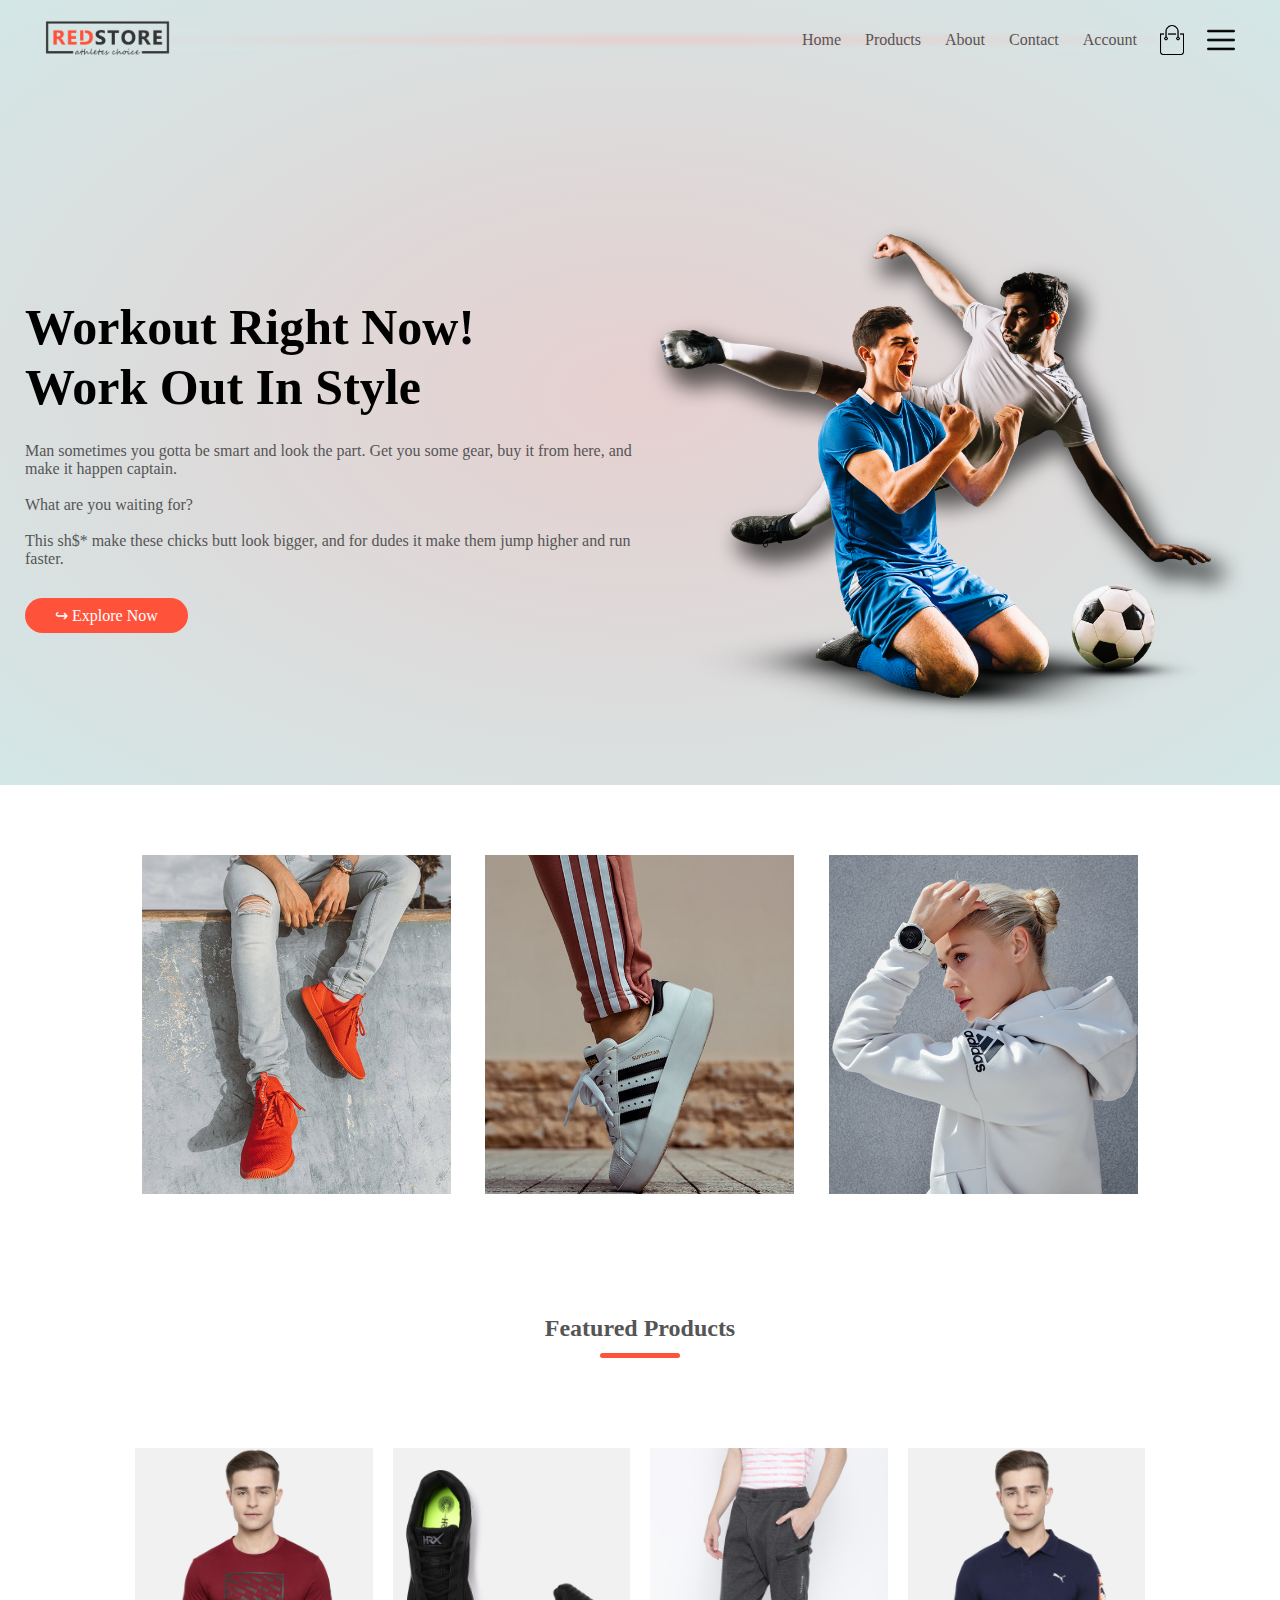
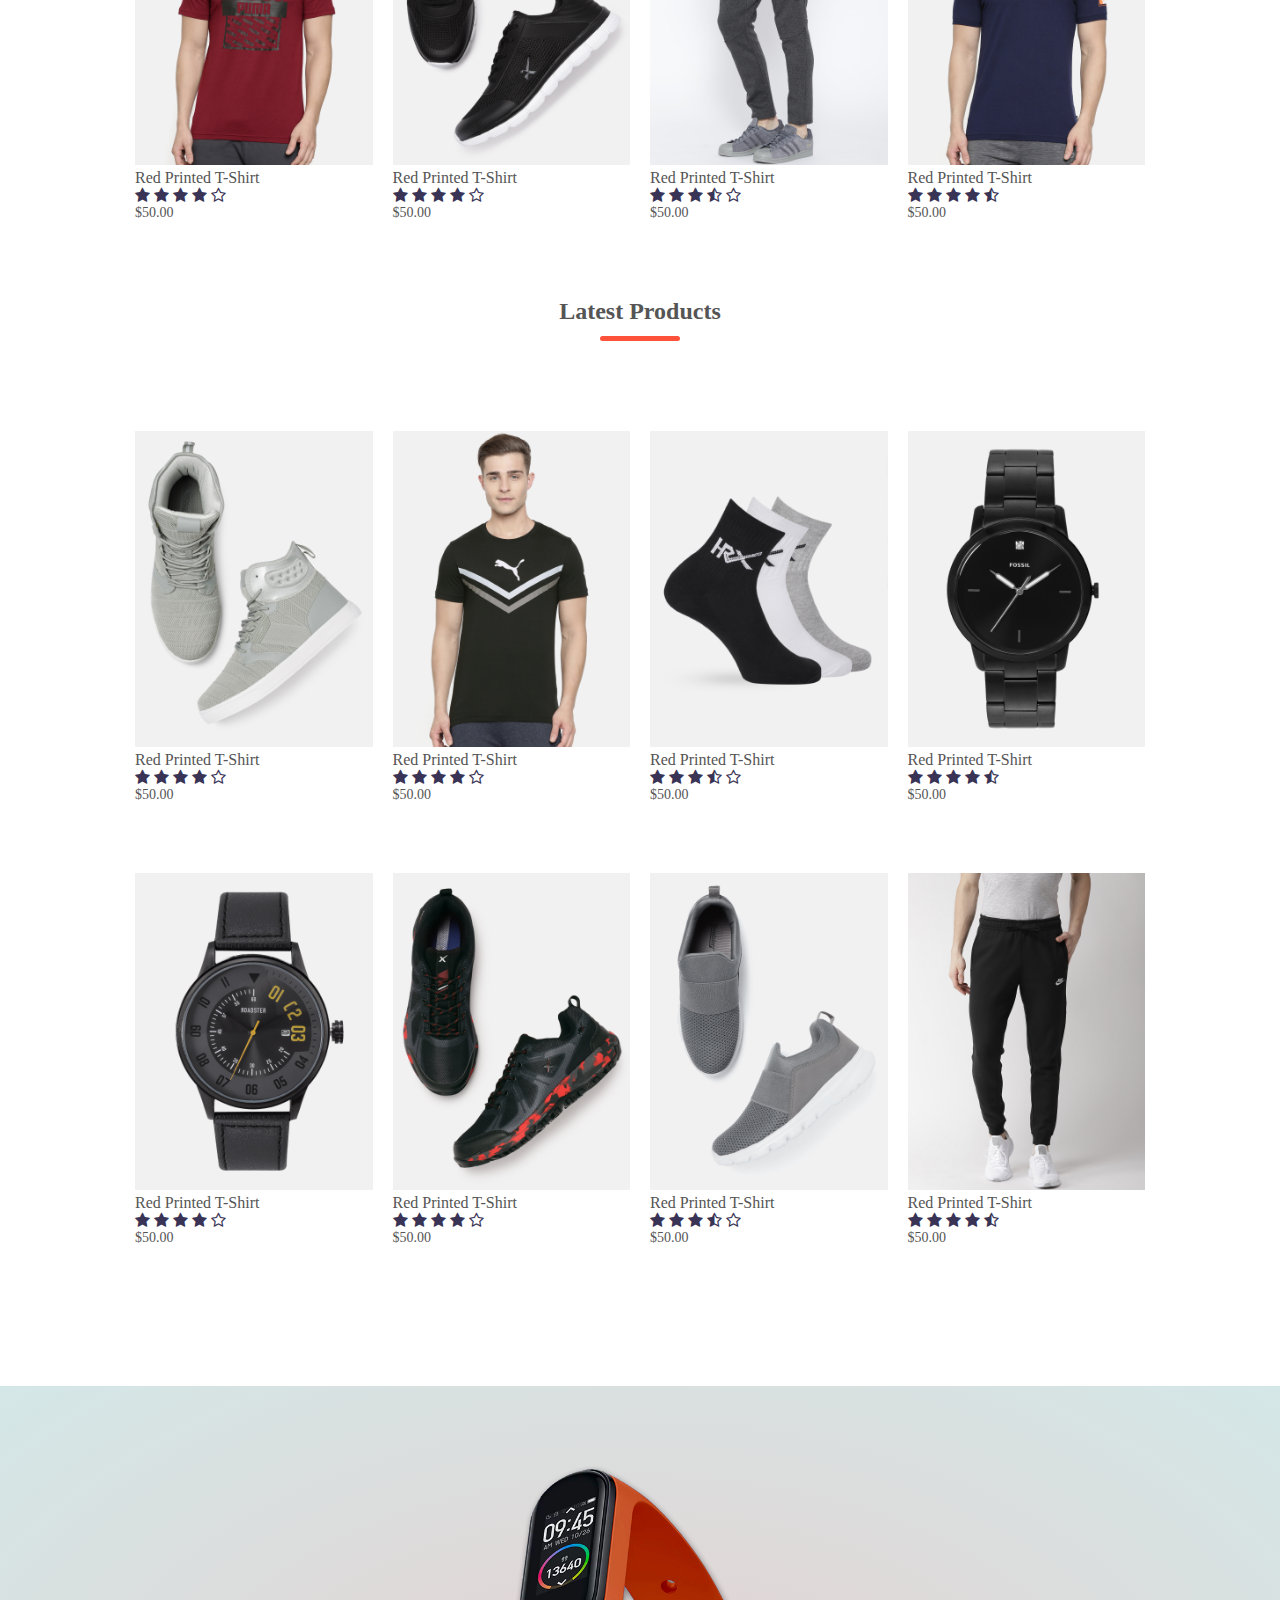
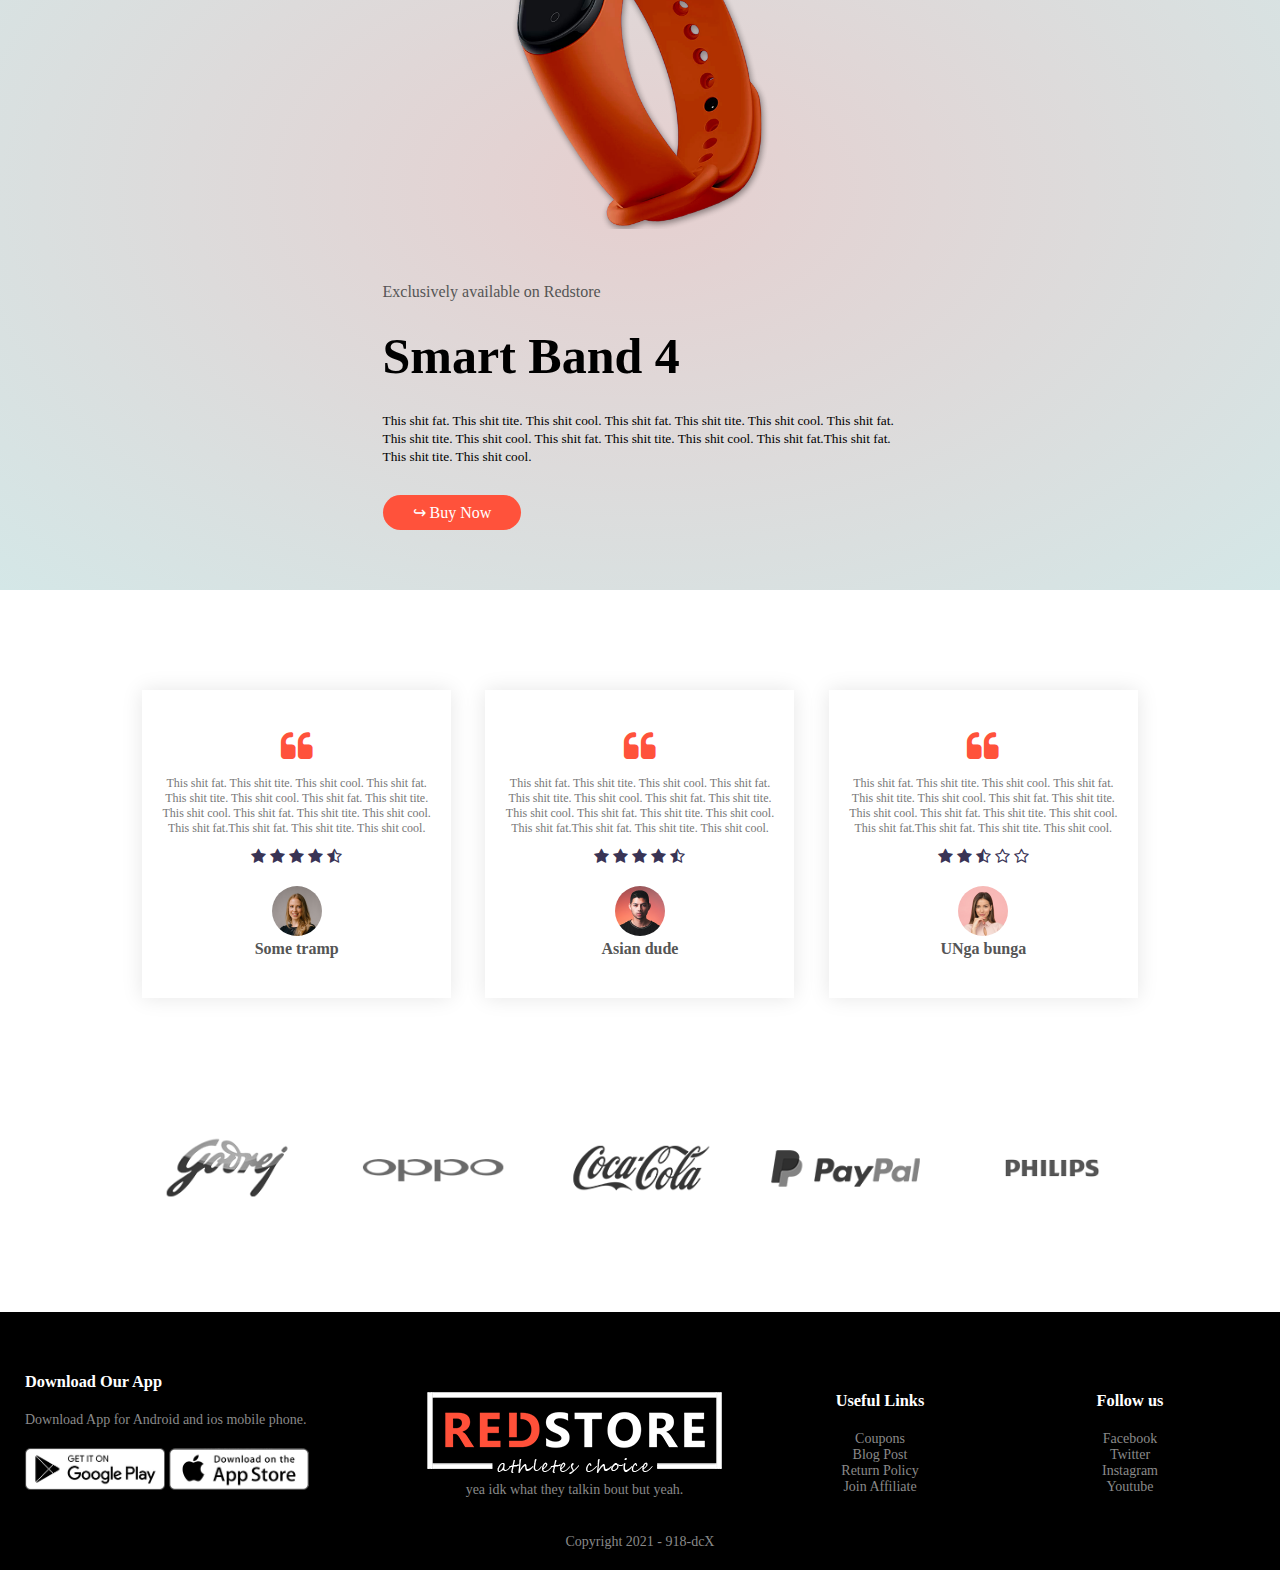
<file: index.html>
<!DOCTYPE html>  
<html lang="en">
<head>   
    <meta charset="UTF-8">
    <meta http-equiv="X-UA-Compatible" content="IE=edge">
    <meta name="viewport" content="width=device-width, initial-scale=1.0">
    <title>RedStore | ecommerce design store</title>
    <link rel="preconnect" href="https://fonts.googleapis.com">
    <link rel="preconnect" href="https://fonts.gstatic.com" crossorigin>
    <link href="https://fonts.googleapis.com/css2?family=Gamja+Flower&family=Nunito:ital,wght@0,400;1,200&display=swap" rel="stylesheet">
    <link href="http://maxcdn.bootstrapcdn.com/font-awesome/4.1.0/css/font-awesome.min.css" rel="stylesheet">
    <link rel="stylesheet" href="style.css">
</head>
<body>
    <div class="header">

  
    <div class="container">
        <div class="navbar">
            <div class="logo">
                <!-- this is the logo -->
                <img src="images/logo.png" alt="logo" width="125px">
            </div>
            <nav>
                <ul id="MenuItems">
                    <li><a href="">Home</a></li>
                    <li><a href="">Products</a></li>
                    <li><a href="">About</a></li>
                    <li><a href="">Contact</a></li>
                    <li><a href="">Account</a></li>
                  
                </ul>
            </nav>
            <img src="images/cart.png" alt="cart" width="30px" height="30px" >
            <img src="images/menu.png" alt="" class="menu-icon" onclick="menutoggle()">
        </div>
        <div class="row">
            <!-- this row goes down the center -->
            <div class="col-2">
                <h1>Workout Right Now! <br>Work Out In Style</h1>
                <p>Man sometimes you gotta be smart and look the part. 
                    Get you some gear, buy it from here, and make it happen captain. <br> <br> What are you waiting for? <br>
                    <br> This sh$* make these chicks butt
                    look bigger, and for dudes it make them jump higher and run faster.
                </p>
                <a href="" class="btn">&#8618 Explore Now </a>
            </div>
            <div class="col-2">
                <img src="images/image1.png" alt="">

            </div>
        </div>

    </div>
</div>

<!-- feature category -->
<div class="small-container">
    <div class="categories">
        <div class="row">
            <div class="col-3">
                <img src="images/category-1.jpg" alt="category-1">
            </div>
            <div class="col-3">
                <img src="images/category-2.jpg" alt="category-1">
            </div>
            <div class="col-3">
                <img src="images/category-3.jpg" alt="category-1">
            </div>
        </div>
    </div>
</div>

<!-- featured products -->
<div class="small-container">
   <div class="title"> <h2>Featured Products</h2></div>
    <div class="row">
        <div class="col-4">
            <img src="images/product-1.jpg" alt="product-1">
            <h4>Red Printed T-Shirt</h4>
            <div class="rating">
                <i class="fa fa-star"></i>
                <i class="fa fa-star"></i>
                <i class="fa fa-star"></i>
                <i class="fa fa-star"></i>
                <i class="fa fa-star-o"></i>
            </div>
            <p>$50.00</p>
        </div>
        <div class="col-4">
            <img src="images/product-2.jpg" alt="product-1">
            <h4>Red Printed T-Shirt</h4>
            <div class="rating">
                <i class="fa fa-star"></i>
                <i class="fa fa-star"></i>
                <i class="fa fa-star"></i>
                <i class="fa fa-star"></i>
                <i class="fa fa-star-o"></i>
            </div>
            <p>$50.00</p>
        </div>
        <div class="col-4">
            <img src="images/product-3.jpg" alt="product-1">
            <h4>Red Printed T-Shirt</h4>
            <div class="rating">
                <i class="fa fa-star"></i>
                <i class="fa fa-star"></i>
                <i class="fa fa-star"></i>
                <i class="fa fa-star-half-o"></i>
                <i class="fa fa-star-o"></i>
            </div>
            <p>$50.00</p>
        </div>
        <div class="col-4">
            <img src="images/product-4.jpg" alt="product-1">
            <h4>Red Printed T-Shirt</h4>
            <div class="rating">
                <i class="fa fa-star"></i>
                <i class="fa fa-star"></i>
                <i class="fa fa-star"></i>
                <i class="fa fa-star"></i>
                <i class="fa fa-star-half-o"></i>
            </div>
            <p>$50.00</p>
        </div>   
    </div>

    <!-- Latest Products -->
    <h2 class="title">Latest Products</h2>
    <div class="row">
        <div class="col-4">
            <img src="images/product-5.jpg" alt="product-1">
            <h4>Red Printed T-Shirt</h4>
            <div class="rating">
                <i class="fa fa-star"></i>
                <i class="fa fa-star"></i>
                <i class="fa fa-star"></i>
                <i class="fa fa-star"></i>
                <i class="fa fa-star-o"></i>
            </div>
            <p>$50.00</p>
        </div>
        <div class="col-4">
            <img src="images/product-6.jpg" alt="product-1">
            <h4>Red Printed T-Shirt</h4>
            <div class="rating">
                <i class="fa fa-star"></i>
                <i class="fa fa-star"></i>
                <i class="fa fa-star"></i>
                <i class="fa fa-star"></i>
                <i class="fa fa-star-o"></i>
            </div>
            <p>$50.00</p>
        </div>
        <div class="col-4">
            <img src="images/product-7.jpg" alt="product-1">
            <h4>Red Printed T-Shirt</h4>
            <div class="rating">
                <i class="fa fa-star"></i>
                <i class="fa fa-star"></i>
                <i class="fa fa-star"></i>
                <i class="fa fa-star-half-o"></i>
                <i class="fa fa-star-o"></i>
            </div>
            <p>$50.00</p>
        </div>
        <div class="col-4">
            <img src="images/product-8.jpg" alt="product-1">
            <h4>Red Printed T-Shirt</h4>
            <div class="rating">
                <i class="fa fa-star"></i>
                <i class="fa fa-star"></i>
                <i class="fa fa-star"></i>
                <i class="fa fa-star"></i>
                <i class="fa fa-star-half-o"></i>
            </div>
            <p>$50.00</p>
        </div>   
    </div>
    <div class="row">
        <div class="col-4">
            <img src="images/product-9.jpg" alt="product-1">
            <h4>Red Printed T-Shirt</h4>
            <div class="rating">
                <i class="fa fa-star"></i>
                <i class="fa fa-star"></i>
                <i class="fa fa-star"></i>
                <i class="fa fa-star"></i>
                <i class="fa fa-star-o"></i>
            </div>
            <p>$50.00</p>
        </div>
        <div class="col-4">
            <img src="images/product-10.jpg" alt="product-1">
            <h4>Red Printed T-Shirt</h4>
            <div class="rating">
                <i class="fa fa-star"></i>
                <i class="fa fa-star"></i>
                <i class="fa fa-star"></i>
                <i class="fa fa-star"></i>
                <i class="fa fa-star-o"></i>
            </div>
            <p>$50.00</p>
        </div>
        <div class="col-4">
            <img src="images/product-11.jpg" alt="product-1">
            <h4>Red Printed T-Shirt</h4>
            <div class="rating">
                <i class="fa fa-star"></i>
                <i class="fa fa-star"></i>
                <i class="fa fa-star"></i>
                <i class="fa fa-star-half-o"></i>
                <i class="fa fa-star-o"></i>
            </div>
            <p>$50.00</p>
        </div>
        <div class="col-4">
            <img src="images/product-12.jpg" alt="product-1">
            <h4>Red Printed T-Shirt</h4>
            <div class="rating">
                <i class="fa fa-star"></i>
                <i class="fa fa-star"></i>
                <i class="fa fa-star"></i>
                <i class="fa fa-star"></i>
                <i class="fa fa-star-half-o"></i>
            </div>
            <p>$50.00</p>
        </div>   
    </div>    
</div>
<!-- Offer -->
<div class="offer">
    <div class="small-container">
        <div class="row">
            <div class="col-2">
                <img src="images/exclusive.png" alt="exclusive" class="offer-img">
                <div class="col-2">
                    <p>Exclusively available on Redstore</p>
                    <h1>Smart Band 4</h1>
                    <small>This shit fat. This shit tite. This shit cool. This shit fat. This shit tite. This shit cool.
                        This shit fat. This shit tite. This shit cool. This shit fat. This shit tite. This shit cool.
                        This shit fat.This shit fat. This shit tite. This shit cool. <br>
                    </small> 
                    <a href="" class="btn"> &#8618 Buy Now</a>
                </div>
            </div>
        </div>
    </div>
</div>
<!-- testimonial -->
<div class="testimonial">
    <div class="small-container">
        <div class="row">
            <div class="col-3">
                <i class="fa fa-quote-left"></i>

                <p>This shit fat. This shit tite. This shit cool. This shit fat. This shit tite. 
                   This shit cool. This shit fat. This shit tite. This shit cool. This shit fat.
                   This shit tite. This shit cool. This shit fat.This shit fat. This shit tite. This shit cool.
                </p>
                <div class="rating">
                    <i class="fa fa-star"></i>
                    <i class="fa fa-star"></i>
                    <i class="fa fa-star"></i>
                    <i class="fa fa-star"></i>
                    <i class="fa fa-star-half-o"></i>
                </div>
                <img src="images/user-1.png" alt="">
                <h3>Some tramp</h3>
            </div>
            <div class="col-3">
                <i class="fa fa-quote-left"></i>

                <p>This shit fat. This shit tite. This shit cool. This shit fat. This shit tite. 
                   This shit cool. This shit fat. This shit tite. This shit cool. This shit fat.
                   This shit tite. This shit cool. This shit fat.This shit fat. This shit tite. This shit cool.
                </p>
                <div class="rating">
                    <i class="fa fa-star"></i>
                    <i class="fa fa-star"></i>
                    <i class="fa fa-star"></i>
                    <i class="fa fa-star"></i>
                    <i class="fa fa-star-half-o"></i>
                </div>
                <img src="images/user-2.png" alt="">
                <h3>Asian dude</h3>
            </div>
            <div class="col-3">
                <i class="fa fa-quote-left"></i>

                <p>This shit fat. This shit tite. This shit cool. This shit fat. This shit tite. 
                   This shit cool. This shit fat. This shit tite. This shit cool. This shit fat.
                   This shit tite. This shit cool. This shit fat.This shit fat. This shit tite. This shit cool.
                </p>
                <div class="rating">
                    <i class="fa fa-star"></i>
                    <i class="fa fa-star"></i>
                    <i class="fa fa-star-half-o"></i>
                    <i class="fa fa-star-o"></i>
                    <i class="fa fa-star-o"></i>
                </div>
                <img src="images/user-3.png" alt="">
                <h3>UNga bunga</h3>
            </div>
        </div>
    </div>
    <!-- brands -->
    <div class="brands">
        <div class="small-container">
            <div class="row">
                <div class="col-5">
                    <img src="images/logo-godrej.png" alt="">
                </div>
                <div class="col-5">
                    <img src="images/logo-oppo.png" alt="">
                </div>
                <div class="col-5">
                    <img src="images/logo-coca-cola.png" alt="">
                </div>
                <div class="col-5">
                    <img src="images/logo-paypal.png" alt="">
                </div>
                <div class="col-5">
                    <img src="images/logo-philips.png" alt="">
                </div>
            </div>
        </div>
    </div>
</div>
<!-- footer -->
<div class="footer">
    <div class="container">
        <div class="row">
            <div class="footer-col-1">
                <h3>Download Our App</h3>
                <p>Download App for Android and ios mobile phone.</p>
                <div class="app-logo">
                    <img src="images/play-store.png" alt="">
                    <img src="images/app-store.png" alt="">
                </div>
            </div>
            <div class="footer-col-2">
                <img src="images/logo-white.png" alt="">
                <p>yea idk what they talkin bout but yeah.</p>
            </div>
            <div class="footer-col-3">
                <h3>Useful Links</h3>
                <ul>
                    <li>Coupons</li>
                    <li>Blog Post</li>
                    <li>Return Policy</li>
                    <li>Join Affiliate</li>
                </ul>
            </div>
            <div class="footer-col-4">
                <h3>Follow us</h3>
                <ul>
                    <li>Facebook</li>
                    <li>Twitter</li>
                    <li>Instagram</li>
                    <li>Youtube</li>
                </ul>
            </div>
        </div>
        <p class="copyright" >Copyright 2021 - 918-dcX</p>
    </div>
</div>
<!-- js for toggle menu -->
<script>
    var MenuItems = document.getElementById("MenuItems");
    MenuItems.style.maxHeight = "0px";
    function menutoggle(){
        if(MenuItems.style.maxHeight == "0px")
            MenuItems.style.maxHeight = "200px";
        else
            MenuItems.style.maxHeight = "0px";       
    }
</script>
</body>
</html>
</file>
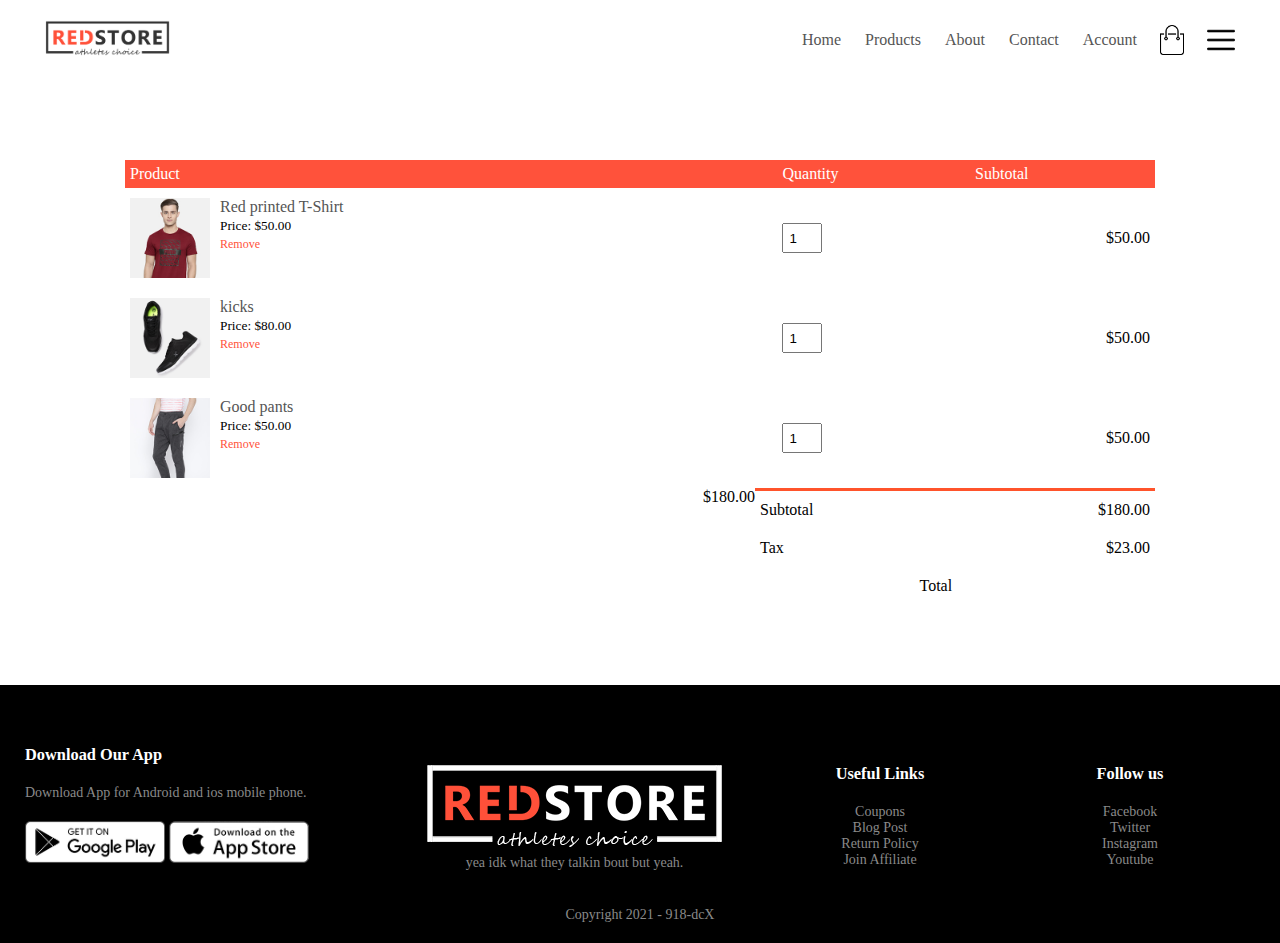
<file: cart.html>
<!DOCTYPE html>  
<html lang="en">
<head>   
    <meta charset="UTF-8">
    <meta http-equiv="X-UA-Compatible" content="IE=edge">
    <meta name="viewport" content="width=device-width, initial-scale=1.0">
    <title>All Products - RedStore</title>
    <link rel="preconnect" href="https://fonts.googleapis.com">
    <link rel="preconnect" href="https://fonts.gstatic.com" crossorigin>
    <link href="https://fonts.googleapis.com/css2?family=Gamja+Flower&family=Nunito:ital,wght@0,400;1,200&display=swap" rel="stylesheet">
    <link href="http://maxcdn.bootstrapcdn.com/font-awesome/4.1.0/css/font-awesome.min.css" rel="stylesheet">
    <link rel="stylesheet" href="style2.css">
</head>
<body>

    <div class="container">
        <div class="navbar">
            <div class="logo">
                <!-- this is the logo -->
                <img src="images/logo.png" alt="logo" width="125px">
            </div>
            <nav>
                <ul id="MenuItems">
                    <li><a href="">Home</a></li>
                    <li><a href="">Products</a></li>
                    <li><a href="">About</a></li>
                    <li><a href="">Contact</a></li>
                    <li><a href="">Account</a></li>
                  
                </ul>
            </nav>
            <img src="images/cart.png" alt="cart" width="30px" height="30px" >
            <img src="images/menu.png" alt="" class="menu-icon" onclick="menutoggle()">
        </div>
    </div>
   

<!-- cart items detail -->
   
<div class="small-container cart-page">
    <table>
        <tr>
            <th>Product</th>
            <th>Quantity</th>
            <th>Subtotal</th>
        </tr>
        <tr>
            <td>
                <div class="cart-info">
                    <img src="images/buy-1.jpg" alt="">
                    <div class="div">
                        <p>Red printed T-Shirt</p>
                        <small>Price: $50.00</small>
                        <a href="">
                            <br>Remove</a>

                    </div>
                </div>
            </td>
            <td><input type="number" value="1"></td>
            <td>$50.00</td>
        </tr>
        <tr>
            <td>
                <div class="cart-info">
                    <img src="images/buy-2.jpg" alt="">
                    <div class="div">
                        <p>kicks</p>
                        <small>Price: $80.00</small>
                        <a href="">
                            <br>Remove</a>

                    </div>
                </div>
            </td>
            <td><input type="number" value="1"></td>
            <td>$50.00</td>
        </tr>
        <tr>
            <td>
                <div class="cart-info">
                    <img src="images/buy-3.jpg" alt="">
                    <div class="div">
                        <p>Good pants</p>
                        <small>Price: $50.00</small>
                        <a href="">
                            <br>Remove</a>

                    </div>
                </div>
            </td>
            <td><input type="number" value="1"></td>
            <td>$50.00</td>
        </tr>

    </table>
    <div class="total-price">
        <table>
            <tr>
                <td>Subtotal</td>
                <td>$180.00</td>
            </tr>
            <tr>
                <td>Tax</td>
                <td>$23.00</td>
            </tr>
            <tr>
                <td>Total</td>
                </td>$180.00</td>
            </tr>
        </table>
    </div>
</div>

<!-- footer -->
<div class="footer">
    <div class="container">
        <div class="row">
            <div class="footer-col-1">
                <h3>Download Our App</h3>
                <p>Download App for Android and ios mobile phone.</p>
                <div class="app-logo">
                    <img src="images/play-store.png" alt="">
                    <img src="images/app-store.png" alt="">
                </div>
            </div>
            <div class="footer-col-2">
                <img src="images/logo-white.png" alt="">
                <p>yea idk what they talkin bout but yeah.</p>
            </div>
            <div class="footer-col-3">
                <h3>Useful Links</h3>
                <ul>
                    <li>Coupons</li>
                    <li>Blog Post</li>
                    <li>Return Policy</li>
                    <li>Join Affiliate</li>
                </ul>
            </div>
            <div class="footer-col-4">
                <h3>Follow us</h3>
                <ul>
                    <li>Facebook</li>
                    <li>Twitter</li>
                    <li>Instagram</li>
                    <li>Youtube</li>
                </ul>
            </div>
        </div>
        <p class="copyright" >Copyright 2021 - 918-dcX</p>
    </div>
</div>
<!-- js for toggle menu -->
<script>
    var MenuItems = document.getElementById("MenuItems");
    MenuItems.style.maxHeight = "0px";
    function menutoggle(){
        if(MenuItems.style.maxHeight == "0px")
            MenuItems.style.maxHeight = "200px";
        else
            MenuItems.style.maxHeight = "0px";      
    }
</script>
</body>
</html>
</file>
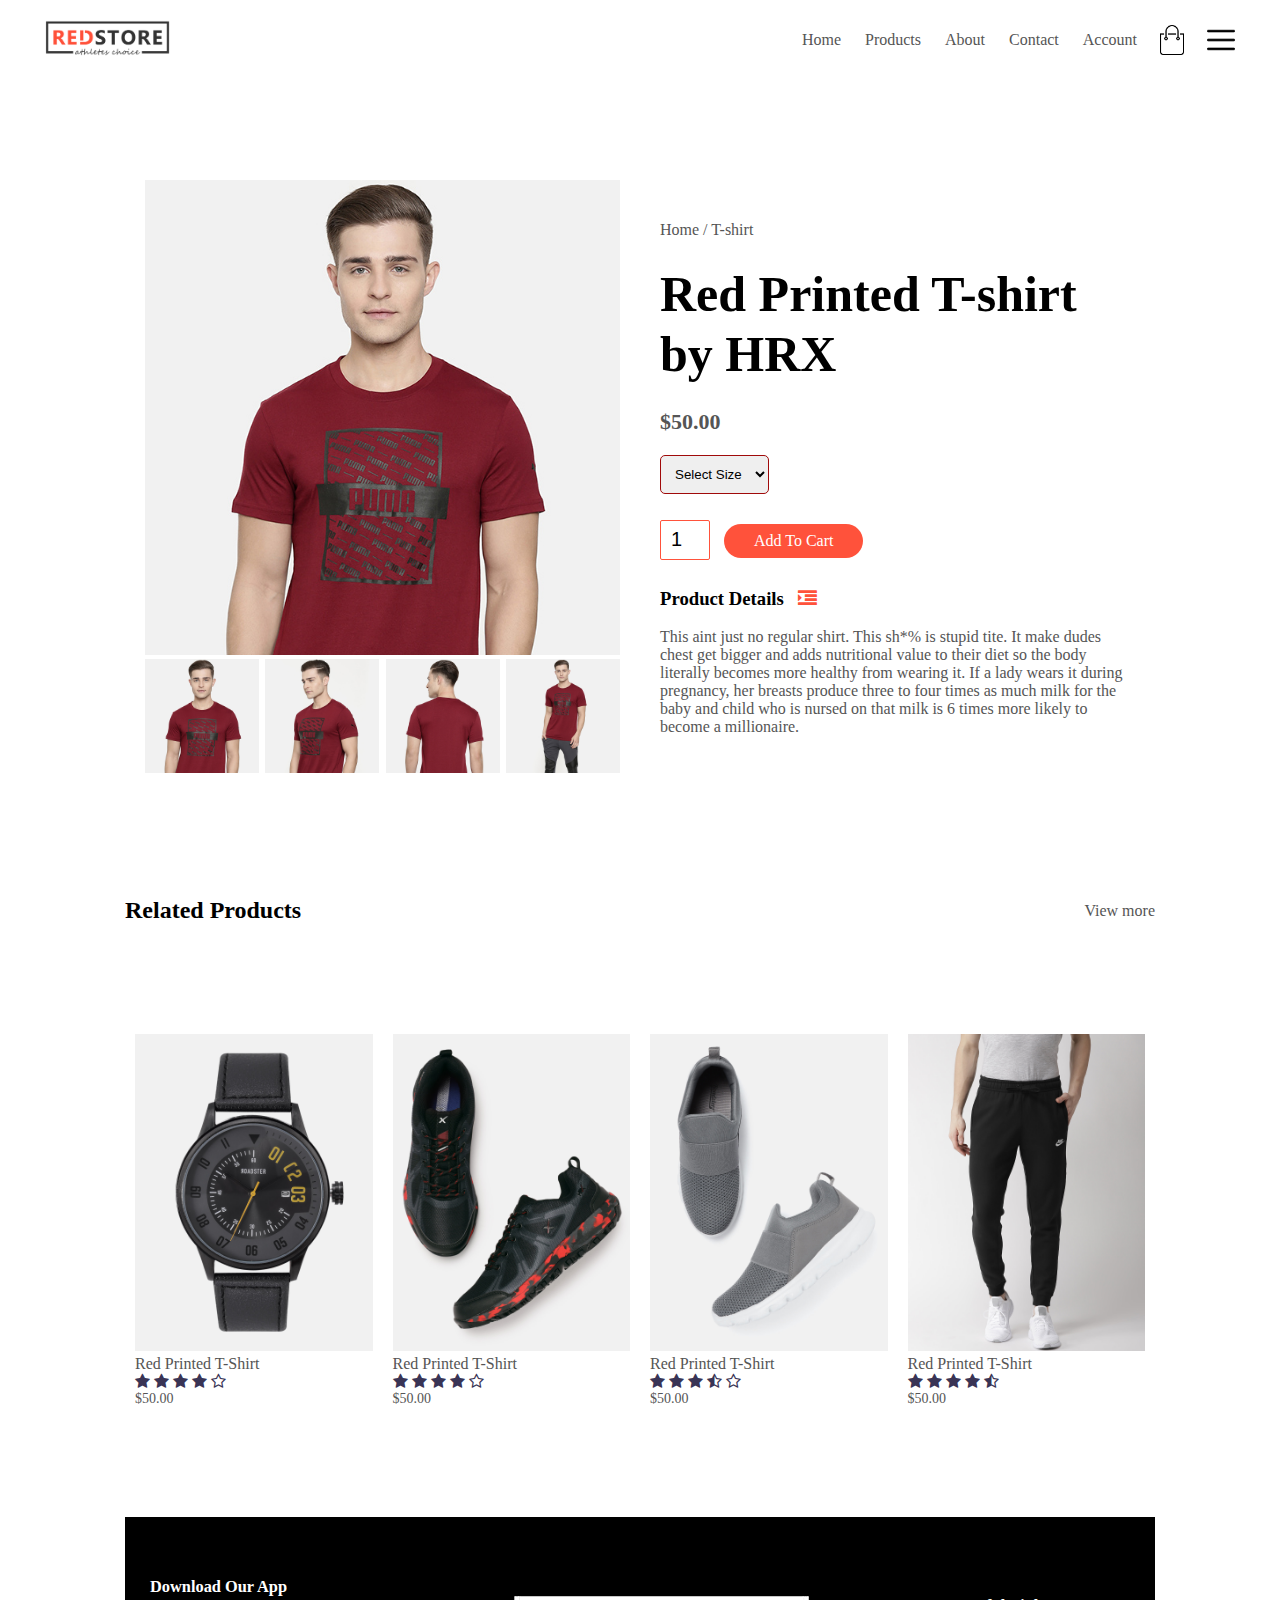
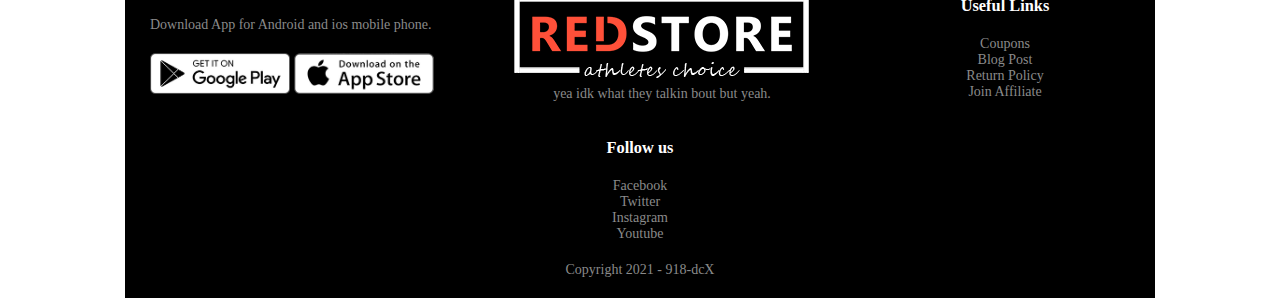
<file: product_details.html>
<!DOCTYPE html>  
<html lang="en">
<head>   
    <meta charset="UTF-8">
    <meta http-equiv="X-UA-Compatible" content="IE=edge">
    <meta name="viewport" content="width=device-width, initial-scale=1.0">
    <title>All Products - RedStore</title>
    <link rel="preconnect" href="https://fonts.googleapis.com">
    <link rel="preconnect" href="https://fonts.gstatic.com" crossorigin>
    <link href="https://fonts.googleapis.com/css2?family=Gamja+Flower&family=Nunito:ital,wght@0,400;1,200&display=swap" rel="stylesheet">
    <link href="http://maxcdn.bootstrapcdn.com/font-awesome/4.1.0/css/font-awesome.min.css" rel="stylesheet">
    <link rel="stylesheet" href="style2.css">
</head>
<body>

    <div class="container">
        <div class="navbar">
            <div class="logo">
                <!-- this is the logo -->
                <img src="images/logo.png" alt="logo" width="125px">
            </div>
            <nav>
                <ul id="MenuItems">
                    <li><a href="">Home</a></li>
                    <li><a href="">Products</a></li>
                    <li><a href="">About</a></li>
                    <li><a href="">Contact</a></li>
                    <li><a href="">Account</a></li>
                  
                </ul>
            </nav>
            <img src="images/cart.png" alt="cart" width="30px" height="30px" >
            <img src="images/menu.png" alt="" class="menu-icon" onclick="menutoggle()">
        </div>
    </div>
    <!-- single product details -->
    <div class="small-container single-product">
        <div class="row">
            <div class="col-2">
                <img src="images/gallery-1.jpg" width="100%" alt="main_img" id="ProductImg">

                <div class="small-img-row">
                    <div class="small-img-col">
                    <img src="images/gallery-1.jpg" width="100%" class="small-img">
                    </div>
                    <div class="small-img-col">
                    <img src="images/gallery-2.jpg" width="100%" class="small-img">
                    </div>
                    <div class="small-img-col">
                    <img src="images/gallery-3.jpg" width="100%" class="small-img">
                    </div>
                    <div class="small-img-col">
                    <img src="images/gallery-4.jpg" width="100%" class="small-img">
                    </div>
                </div>
            </div>

            <div class="col-2">
                <p>Home / T-shirt</p>
                <h1>Red Printed T-shirt by HRX</h1>
                <h4>$50.00</h4>
                <select>
                    <option>Select Size</option>
                    <option>XXL</option>
                    <option>XL</option>
                    <option>Large</option>
                    <option>Medium</option>
                    <option>Small</option>
                </select>
                <input type="number" value="1">
                <a href="" class="btn">Add To Cart</a>
                <h3>Product Details  <i class="fa fa-indent"></i> </h3>
                <br>
                <p>This aint just no regular shirt. This sh*% is stupid tite. It make
                    dudes chest get bigger and adds nutritional value to their diet so the
                    body literally becomes more healthy from wearing it. If a lady wears it during 
                    pregnancy, her breasts produce three to four times as much milk for
                    the baby and child who is nursed on that milk is 6 times more likely to
                    become a millionaire. 
                </p>
            </div>
        </div>
    </div>

    <!-- title -->
    <div class="small-container">
        <div class="row row-2">
            <h2>Related Products</h2>
            <p>View more</p>
        </div>
    </div>

    <!-- products -->

<div class="small-container">
    <div class="row row-2">
 
    <div class="row">
        <div class="col-4">
            <img src="images/product-9.jpg" alt="product-1">
            <h4>Red Printed T-Shirt</h4>
            <div class="rating">
                <i class="fa fa-star"></i>
                <i class="fa fa-star"></i>
                <i class="fa fa-star"></i>
                <i class="fa fa-star"></i>
                <i class="fa fa-star-o"></i>
            </div>
            <p>$50.00</p>
        </div>
        <div class="col-4">
            <img src="images/product-10.jpg" alt="product-1">
            <h4>Red Printed T-Shirt</h4>
            <div class="rating">
                <i class="fa fa-star"></i>
                <i class="fa fa-star"></i>
                <i class="fa fa-star"></i>
                <i class="fa fa-star"></i>
                <i class="fa fa-star-o"></i>
            </div>
            <p>$50.00</p>
        </div>
        <div class="col-4">
            <img src="images/product-11.jpg" alt="product-1">
            <h4>Red Printed T-Shirt</h4>
            <div class="rating">
                <i class="fa fa-star"></i>
                <i class="fa fa-star"></i>
                <i class="fa fa-star"></i>
                <i class="fa fa-star-half-o"></i>
                <i class="fa fa-star-o"></i>
            </div>
            <p>$50.00</p>
        </div>
        <div class="col-4">
            <img src="images/product-12.jpg" alt="product-1">
            <h4>Red Printed T-Shirt</h4>
            <div class="rating">
                <i class="fa fa-star"></i>
                <i class="fa fa-star"></i>
                <i class="fa fa-star"></i>
                <i class="fa fa-star"></i>
                <i class="fa fa-star-half-o"></i>
            </div>
            <p>$50.00</p>
        </div>   
    </div>   
</div>
   

<!-- footer -->
<div class="footer">
    <div class="container">
        <div class="row">
            <div class="footer-col-1">
                <h3>Download Our App</h3>
                <p>Download App for Android and ios mobile phone.</p>
                <div class="app-logo">
                    <img src="images/play-store.png" alt="">
                    <img src="images/app-store.png" alt="">
                </div>
            </div>
            <div class="footer-col-2">
                <img src="images/logo-white.png" alt="">
                <p>yea idk what they talkin bout but yeah.</p>
            </div>
            <div class="footer-col-3">
                <h3>Useful Links</h3>
                <ul>
                    <li>Coupons</li>
                    <li>Blog Post</li>
                    <li>Return Policy</li>
                    <li>Join Affiliate</li>
                </ul>
            </div>
            <div class="footer-col-4">
                <h3>Follow us</h3>
                <ul>
                    <li>Facebook</li>
                    <li>Twitter</li>
                    <li>Instagram</li>
                    <li>Youtube</li>
                </ul>
            </div>
        </div>
        <p class="copyright" >Copyright 2021 - 918-dcX</p>
    </div>
</div>
<!-- js for toggle menu -->
<script>
    var MenuItems = document.getElementById("MenuItems");
    MenuItems.style.maxHeight = "0px";
    function menutoggle(){
        if(MenuItems.style.maxHeight == "0px")
            MenuItems.style.maxHeight = "200px";
        else
            MenuItems.style.maxHeight = "0px";      
    }
///// js for product gallery ////
    var ProductImg = document.getElementById("ProductImg");
    var SmallImg = document.getElementsByClassName("small-img");
    
    SmallImg[0].onclick = function()
    {
        ProductImg.src = SmallImg[0].src;
    }
    SmallImg[1].onclick = function()
    {
        ProductImg.src = SmallImg[1].src;
    }
    SmallImg[2].onclick = function()
    {
        ProductImg.src = SmallImg[2].src;
    }
    SmallImg[3].onclick = function()
    {
        ProductImg.src = SmallImg[3].src;
    }
    SmallImg[4].onclick = function()
    {
        ProductImg.src = SmallImg[4].src;
    }
</script>
</body>
</html>
</file>
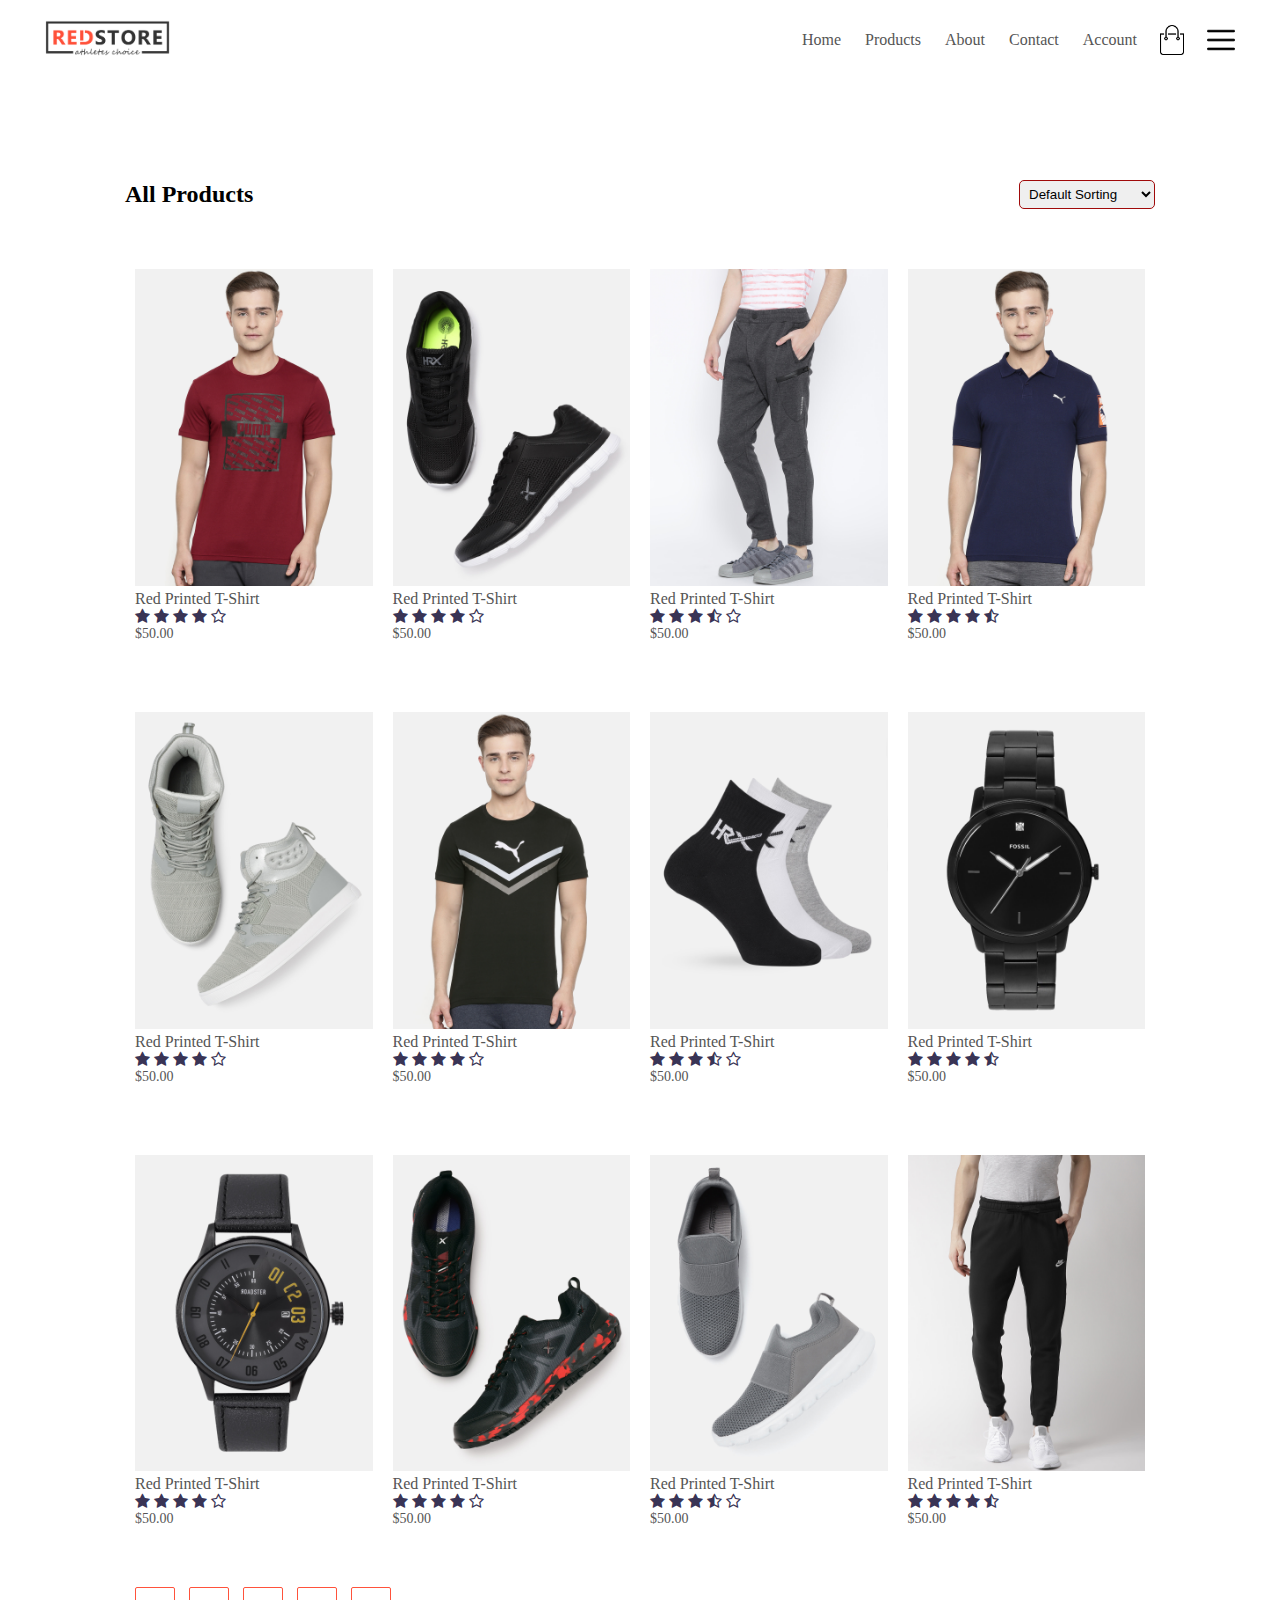
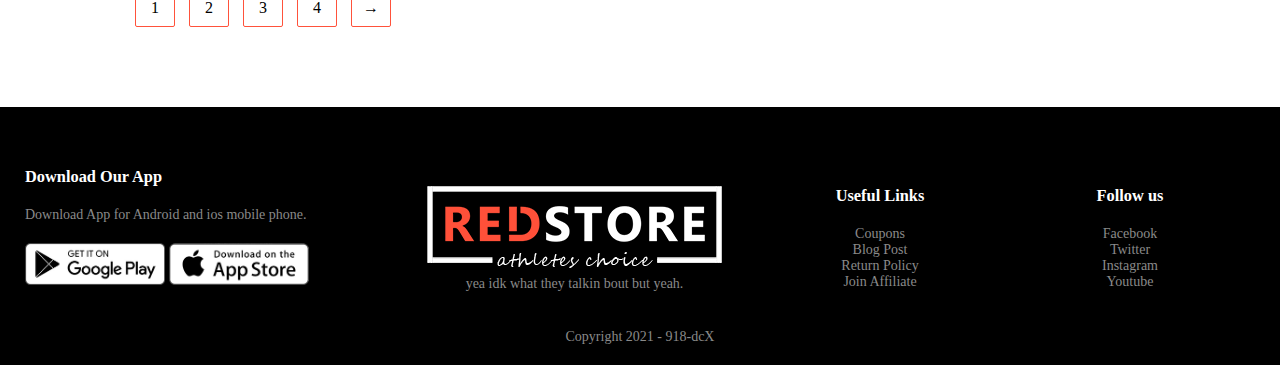
<file: products.html>
<!DOCTYPE html>  
<html lang="en">
<head>   
    <meta charset="UTF-8">
    <meta http-equiv="X-UA-Compatible" content="IE=edge">
    <meta name="viewport" content="width=device-width, initial-scale=1.0">
    <title>All Products - RedStore</title>
    <link rel="preconnect" href="https://fonts.googleapis.com">
    <link rel="preconnect" href="https://fonts.gstatic.com" crossorigin>
    <link href="https://fonts.googleapis.com/css2?family=Gamja+Flower&family=Nunito:ital,wght@0,400;1,200&display=swap" rel="stylesheet">
    <link href="http://maxcdn.bootstrapcdn.com/font-awesome/4.1.0/css/font-awesome.min.css" rel="stylesheet">
    <link rel="stylesheet" href="style2.css">
</head>
<body>

    <div class="container">
        <div class="navbar">
            <div class="logo">
                <!-- this is the logo -->
                <img src="images/logo.png" alt="logo" width="125px">
            </div>
            <nav>
                <ul id="MenuItems">
                    <li><a href="">Home</a></li>
                    <li><a href="">Products</a></li>
                    <li><a href="">About</a></li>
                    <li><a href="">Contact</a></li>
                    <li><a href="">Account</a></li>
                  
                </ul>
            </nav>
            <img src="images/cart.png" alt="cart" width="30px" height="30px" >
            <img src="images/menu.png" alt="" class="menu-icon" onclick="menutoggle()">
        </div>
    </div>


<div class="small-container">
    <div class="row row-2">
        <h2>All Products</h2>
        <select>
            <option>Default Sorting</option>
            <option>Sort by price</option>
            <option>Sort by popularity</option>
            <option>Sort by rating</option>
            <option>Sort by sale</option>
        </select>
    </div>
    <div class="row">
        <div class="col-4">
            <img src="images/product-1.jpg" alt="product-1">
            <h4>Red Printed T-Shirt</h4>
            <div class="rating">
                <i class="fa fa-star"></i>
                <i class="fa fa-star"></i>
                <i class="fa fa-star"></i>
                <i class="fa fa-star"></i>
                <i class="fa fa-star-o"></i>
            </div>
            <p>$50.00</p>
        </div>
        <div class="col-4">
            <img src="images/product-2.jpg" alt="product-1">
            <h4>Red Printed T-Shirt</h4>
            <div class="rating">
                <i class="fa fa-star"></i>
                <i class="fa fa-star"></i>
                <i class="fa fa-star"></i>
                <i class="fa fa-star"></i>
                <i class="fa fa-star-o"></i>
            </div>
            <p>$50.00</p>
        </div>
        <div class="col-4">
            <img src="images/product-3.jpg" alt="product-1">
            <h4>Red Printed T-Shirt</h4>
            <div class="rating">
                <i class="fa fa-star"></i>
                <i class="fa fa-star"></i>
                <i class="fa fa-star"></i>
                <i class="fa fa-star-half-o"></i>
                <i class="fa fa-star-o"></i>
            </div>
            <p>$50.00</p>
        </div>
        <div class="col-4">
            <img src="images/product-4.jpg" alt="product-1">
            <h4>Red Printed T-Shirt</h4>
            <div class="rating">
                <i class="fa fa-star"></i>
                <i class="fa fa-star"></i>
                <i class="fa fa-star"></i>
                <i class="fa fa-star"></i>
                <i class="fa fa-star-half-o"></i>
            </div>
            <p>$50.00</p>
        </div>   
    </div>
    <div class="row">
        <div class="col-4">
            <img src="images/product-5.jpg" alt="product-1">
            <h4>Red Printed T-Shirt</h4>
            <div class="rating">
                <i class="fa fa-star"></i>
                <i class="fa fa-star"></i>
                <i class="fa fa-star"></i>
                <i class="fa fa-star"></i>
                <i class="fa fa-star-o"></i>
            </div>
            <p>$50.00</p>
        </div>
        <div class="col-4">
            <img src="images/product-6.jpg" alt="product-1">
            <h4>Red Printed T-Shirt</h4>
            <div class="rating">
                <i class="fa fa-star"></i>
                <i class="fa fa-star"></i>
                <i class="fa fa-star"></i>
                <i class="fa fa-star"></i>
                <i class="fa fa-star-o"></i>
            </div>
            <p>$50.00</p>
        </div>
        <div class="col-4">
            <img src="images/product-7.jpg" alt="product-1">
            <h4>Red Printed T-Shirt</h4>
            <div class="rating">
                <i class="fa fa-star"></i>
                <i class="fa fa-star"></i>
                <i class="fa fa-star"></i>
                <i class="fa fa-star-half-o"></i>
                <i class="fa fa-star-o"></i>
            </div>
            <p>$50.00</p>
        </div>
        <div class="col-4">
            <img src="images/product-8.jpg" alt="product-1">
            <h4>Red Printed T-Shirt</h4>
            <div class="rating">
                <i class="fa fa-star"></i>
                <i class="fa fa-star"></i>
                <i class="fa fa-star"></i>
                <i class="fa fa-star"></i>
                <i class="fa fa-star-half-o"></i>
            </div>
            <p>$50.00</p>
        </div>   
    </div>
    <div class="row">
        <div class="col-4">
            <img src="images/product-9.jpg" alt="product-1">
            <h4>Red Printed T-Shirt</h4>
            <div class="rating">
                <i class="fa fa-star"></i>
                <i class="fa fa-star"></i>
                <i class="fa fa-star"></i>
                <i class="fa fa-star"></i>
                <i class="fa fa-star-o"></i>
            </div>
            <p>$50.00</p>
        </div>
        <div class="col-4">
            <img src="images/product-10.jpg" alt="product-1">
            <h4>Red Printed T-Shirt</h4>
            <div class="rating">
                <i class="fa fa-star"></i>
                <i class="fa fa-star"></i>
                <i class="fa fa-star"></i>
                <i class="fa fa-star"></i>
                <i class="fa fa-star-o"></i>
            </div>
            <p>$50.00</p>
        </div>
        <div class="col-4">
            <img src="images/product-11.jpg" alt="product-1">
            <h4>Red Printed T-Shirt</h4>
            <div class="rating">
                <i class="fa fa-star"></i>
                <i class="fa fa-star"></i>
                <i class="fa fa-star"></i>
                <i class="fa fa-star-half-o"></i>
                <i class="fa fa-star-o"></i>
            </div>
            <p>$50.00</p>
        </div>
        <div class="col-4">
            <img src="images/product-12.jpg" alt="product-1">
            <h4>Red Printed T-Shirt</h4>
            <div class="rating">
                <i class="fa fa-star"></i>
                <i class="fa fa-star"></i>
                <i class="fa fa-star"></i>
                <i class="fa fa-star"></i>
                <i class="fa fa-star-half-o"></i>
            </div>
            <p>$50.00</p>
        </div>   
    </div>   
    <div class="page-btn">
        <span>1</span>
        <span>2</span>
        <span>3</span>
        <span>4</span>
        <span>&#8594</span>
    </div> 
</div>
   

<!-- footer -->
<div class="footer">
    <div class="container">
        <div class="row">
            <div class="footer-col-1">
                <h3>Download Our App</h3>
                <p>Download App for Android and ios mobile phone.</p>
                <div class="app-logo">
                    <img src="images/play-store.png" alt="">
                    <img src="images/app-store.png" alt="">
                </div>
            </div>
            <div class="footer-col-2">
                <img src="images/logo-white.png" alt="">
                <p>yea idk what they talkin bout but yeah.</p>
            </div>
            <div class="footer-col-3">
                <h3>Useful Links</h3>
                <ul>
                    <li>Coupons</li>
                    <li>Blog Post</li>
                    <li>Return Policy</li>
                    <li>Join Affiliate</li>
                </ul>
            </div>
            <div class="footer-col-4">
                <h3>Follow us</h3>
                <ul>
                    <li>Facebook</li>
                    <li>Twitter</li>
                    <li>Instagram</li>
                    <li>Youtube</li>
                </ul>
            </div>
        </div>
        <p class="copyright" >Copyright 2021 - 918-dcX</p>
    </div>
</div>
<!-- js for toggle menu -->
<script>
    var MenuItems = document.getElementById("MenuItems");
    MenuItems.style.maxHeight = "0px";
    function menutoggle(){
        if(MenuItems.style.maxHeight == "0px")
            MenuItems.style.maxHeight = "200px";
        else
            MenuItems.style.maxHeight = "0px";       
    }
</script>
</body>
</html>
</file>
<file: style.css>
*{
    margin: 0;
    padding: 0;
    box-sizing: border-box;
}
.body{
    font-family: 'Gamja Flower', cursive;
font-family: 'Nunito', sans-serif;
}
.navbar{
    display: flex;
    align-items: center;
    padding: 20px;
}
nav{
    flex: 1;
    text-align: right;
    background: radial-gradient(rgb(230, 207, 207), #d4e7e7);
}
nav ul{
    display: inline-block;
    list-style-type: none;
}
nav ul li{
    display: inline-block;
    margin-right: 20px;
}
a{
    text-decoration: none;
    color: #555;
}
p{
    color: #555;
}
.container{
    max-width: 1300px;
    margin: auto;
    padding: 0px 25px 0px 25px;
}
.row{
    display: flex;
    align-items: center;
    flex-wrap: wrap;
    justify-content: space-around;

}
/* items occupy 50% of the space so im guseing thats like */
.col-2{
    flex-basis: 50%;
    min-width: 300px;
}
.col-2 img{
    max-width: 100%;
    padding: 50px 0;
}
.col-2 h1 {
    font-size: 50px;
    line-height: 60px;
    margin: 25px 0;
}
.btn{
/* inline-Block makes the padding line up */
    display: inline-block;
    background: #ff523b;
    color: #fff;
    padding: 8px 30px;
    margin: 30px 0;
    border-radius: 30px;
    transition: background 0.5s;
}
.btn:hover{
    background: #563456;
}
.header{
    background: radial-gradient(rgb(230, 207, 207), #d4e7e7);
}
.header .row{
    margin-top: 70px;
}
/* features category */
.categories{
    margin: 70px 0;
}
.col-3{
    flex-basis: 30%;
    min-width: 250px;
    margin-bottom: 30px;
}
.col-3 img{
    width: 100%;
}
.small-container{
    max-width: 1080px;
    margin: auto;
    padding-left: 25px;
    padding-right: 25px;
}
.col-4{
    flex-basis: 25%;
    padding: 10px;
    min-width: 200px;
    margin-bottom: 50px;
    transition: transform  0.5s;
}
.col-4 img{
    width: 100%;
}
.title{
    text-align: center;
    margin: 0 auto 80px;
    position: relative;
    line-height: 60px;
    color: #555;
}
.title::after{
    content: '';
    background: #ff523b;
    width: 80px;
    height: 5px;
    border-radius: 5px;
    position: absolute;
    bottom: 0;
    left: 50%;
    transform: translateX(-50%);
}
h4{
    color: #555;
    font-weight: normal;
}
.col-4 p{
    font-size: 14px;
}
.rating .fa{
    color: rgb(57, 52, 85);
}
.col-4:hover{
    transform: translateY(-5px );
}
/* offer */
.offer
{
    background: radial-gradient(rgb(230, 207, 207), #d4e7e7);
    margin-top: 80px;
    padding: 30px 0 ;
}
.col-2 .offer-img{
    padding: 50px;
}
.small{
    color:#555;
}
.testimonial{
    padding-top: 100px;
}
.testimonial .col-3{
    text-align: center;
    padding:40px 20px;
    box-shadow:0 0 20px 0px rgba(0,0,0,0.1);
    cursor: pointer;
    transition: transform 0.5s;
}
.testimonial .col-3 img{
    width: 50px;
    margin-top: 20px;
    border-radius: 50%;
}
.testimonial .col-3:hover{
    transform: translateY(-10px);
}
.fa.fa-quote-left{
    font-size: 34px;
    color: #ff523b;
}
.col-3 p{
    font-size: 12px;
    margin: 12px 0;
    color: #777;
}
.testimonial .col-3 h3{
    font-weight: 600;
    color: #555;
    font-size: 16px;
}
/* brands */
.brands{
    margin: 100px auto;
}
.col-5{
    width: 160px;
}
.col-5 img{
    width: 100%;
    cursor: pointer;
    filter: grayscale(100%);
}
.col-5 img:hover{
    filter: grayscale(0);
}
/* footer */
.footer{
    background: #000;
    color: #8a8a8a;
    font-size: 14px;
    padding: 60px 0 20px;
}
.footer p{
    color: #8a8a8a;
}
.footer h3{
    color: #fff;
    margin-bottom: 20px;
}
.footer-col-1, .footer-col-2, .footer-col-3, .footer-col-4{
    min-width: 250px;
    margin-bottom: 20px;
}
.footer-col-1{
    flex-basis: 30%;
}
.footer-col-2{
    flex: 1;
    text-align: center;
}
.footer-col-1 img{
    width: 180px;
    margin-bottom: 20px;
}
.footer-col-3, .footer-col-4{
    flex-basis: 12%;
    text-align: center;    
} 
ul{
    list-style-type: none;
}
.app-logo{
    margin-top: 20px;
}
.app-logo img{
    width: 140px;
}
.footer hr{
    border: none;
    background: #b5b5b5;
    height: 1px;
    margin: 120px 0;
}
.copyright{
    text-align: center;
}
.menu-icon{
    width: 28px;
    margin-left: 20px;
}


@media only screen and (max-width: 800px){
    nav ul{
        position: absolute;
        top: 70px;
        left: 0; 
        background: #333;
        width: 100%;
        overflow: hidden;
        transition: max-height 0.6 5s;
    }
    nav ul li{
        display: block;
        margin-right: 50px;
        margin-top: 10px;
        margin-bottom: 10px;
    }
    nav ul li a{
        color: #fff;
    }
    .menu-icon{
        display: block;
    }
}
/* media query for less than 600 screen size */
@media only screen and (max-width: 600px){
    .row{
        text-align: center;
    }
.col-2, .col-3, .col-4{
    flex-basis: 100%;
    }
}
</file>
<file: style2.css>
*{
    margin: 0;
    padding: 0;
    box-sizing: border-box;
}
.body{
    font-family: 'Gamja Flower', cursive;
font-family: 'Nunito', sans-serif;
}
.navbar{
    display: flex;
    align-items: center;
    padding: 20px;
}
nav{
    flex: 1;
    text-align: right;
    /* background: radial-gradient(rgb(230, 207, 207), #d4e7e7); */
}
nav ul{
    display: inline-block;
    list-style-type: none;
}
nav ul li{
    display: inline-block;
    margin-right: 20px;
}
a{
    text-decoration: none;
    color: #555;
}
p{
    color: #555;
}
.container{
    max-width: 1300px;
    margin: auto;
    padding: 0px 25px 0px 25px;
}
.row{
    display: flex;
    align-items: center;
    flex-wrap: wrap;
    justify-content: space-around;

}
/* items occupy 50% of the space so im guseing thats like */
.col-2{
    flex-basis: 50%;
    min-width: 300px;
}
.col-2 img{
    max-width: 100%;
    padding: 50px 0;
}
.col-2 h1 {
    font-size: 50px;
    line-height: 60px;
    margin: 25px 0;
}
.btn{
/* inline-Block makes the padding line up */
    display: inline-block;
    background: #ff523b;
    color: #fff;
    padding: 8px 30px;
    margin: 30px 0;
    border-radius: 30px;
    transition: background 0.5s;
}
.btn:hover{
    background: #563456;
}
.header{
    background: radial-gradient(rgb(230, 207, 207), #d4e7e7);
}
.header .row{
    margin-top: 70px;
}
/* features category */
.categories{
    margin: 70px 0;
}
.col-3{
    flex-basis: 30%;
    min-width: 250px;
    margin-bottom: 30px;
}
.col-3 img{
    width: 100%;
}
.small-container{
    max-width: 1080px;
    margin: auto;
    padding-left: 25px;
    padding-right: 25px;
}
.col-4{
    flex-basis: 25%;
    padding: 10px;
    min-width: 200px;
    margin-bottom: 50px;
    transition: transform  0.5s;
}
.col-4 img{
    width: 100%;
}
.title{
    text-align: center;
    margin: 0 auto 80px;
    position: relative;
    line-height: 60px;
    color: #555;
}
.title::after{
    content: '';
    background: #ff523b;
    width: 80px;
    height: 5px;
    border-radius: 5px;
    position: absolute;
    bottom: 0;
    left: 50%;
    transform: translateX(-50%);
}
h4{
    color: #555;
    font-weight: normal;
}
.col-4 p{
    font-size: 14px;
}
.rating .fa{
    color: rgb(57, 52, 85);
}
.col-4:hover{
    transform: translateY(-5px );
}
/* offer */
.offer
{
    background: radial-gradient(rgb(230, 207, 207), #d4e7e7);
    margin-top: 80px;
    padding: 30px 0 ;
}
.col-2 .offer-img{
    padding: 50px;
}
.small{
    color:#555;
}
.testimonial{
    padding-top: 100px;
}
.testimonial .col-3{
    text-align: center;
    padding:40px 20px;
    box-shadow:0 0 20px 0px rgba(0,0,0,0.1);
    cursor: pointer;
    transition: transform 0.5s;
}
.testimonial .col-3 img{
    width: 50px;
    margin-top: 20px;
    border-radius: 50%;
}
.testimonial .col-3:hover{
    transform: translateY(-10px);
}
.fa.fa-quote-left{
    font-size: 34px;
    color: #ff523b;
}
.col-3 p{
    font-size: 12px;
    margin: 12px 0;
    color: #777;
}
.testimonial .col-3 h3{
    font-weight: 600;
    color: #555;
    font-size: 16px;
}
/* brands */
.brands{
    margin: 100px auto;
}
.col-5{
    width: 160px;
}
.col-5 img{
    width: 100%;
    cursor: pointer;
    filter: grayscale(100%);
}
.col-5 img:hover{
    filter: grayscale(0);
}
/* footer */
.footer{
    background: #000;
    color: #8a8a8a;
    font-size: 14px;
    padding: 60px 0 20px;
}
.footer p{
    color: #8a8a8a;
}
.footer h3{
    color: #fff;
    margin-bottom: 20px;
}
.footer-col-1, .footer-col-2, .footer-col-3, .footer-col-4{
    min-width: 250px;
    margin-bottom: 20px;
}
.footer-col-1{
    flex-basis: 30%;
}
.footer-col-2{
    flex: 1;
    text-align: center;
}
.footer-col-1 img{
    width: 180px;
    margin-bottom: 20px;
}
.footer-col-3, .footer-col-4{
    flex-basis: 12%;
    text-align: center;    
} 
ul{
    list-style-type: none;
}
.app-logo{
    margin-top: 20px;
}
.app-logo img{
    width: 140px;
}
.footer hr{
    border: none;
    background: #b5b5b5;
    height: 1px;
    margin: 120px 0;
}
.copyright{
    text-align: center;
}
.menu-icon{
    width: 28px;
    margin-left: 20px;
}
/* all products */
.row-2{
    justify-content: space-between;
    margin: 100px auto 50px;
}
select{
    border: 1px solid rgb(160, 10, 10);
    padding: 5px;
    border-radius: 5px;
}
select:focus{
    outline: none;
}
.page-btn{
    margin: 0 auto 80px
}
.page-btn span{
    display: inline-block;
    border: 1px solid #ff523b;
    border-radius: 2px;
    margin-left: 10px;
    width: 40px;
    height: 40px;
    text-align: center;
    line-height: 40px;
    cursor: pointer;
}
.page-btn span:hover{
    background:#ff523b;
    color: white;
}
/* single product details */

.single-product{
    margin-top: 80px;
}
.single-product .col-2 img{
    padding: 0;
}
.single-product .col-2{
    padding: 20px;
}
.single-product h4{
    margin: 20px 0;
    font-size: 22px;font-weight: bold;
}
.single-product select{
    display: block;
    padding: 10px;
    margin-top: 20px;
}
.single-product input{
    width: 50px;
    height: 40px;
    padding-left: 10px;
    font-size: 20px;
    margin-right: 10px;
    border-radius: 2px;
    border: 1px solid #ff523b;
}
input:focus{
    outline: none;
}
.single-product .fa{
    color: #ff523b;
    margin-left: 10px;
}
.small-img-row{
    display: flex;
    justify-content: space-between;
}
.small-img-col{
    flex-basis: 24%;
    cursor: pointer;
}

/* cart items */
.cart-page{
    margin: 80px auto;
}
table{
    width: 100%;
    border-collapse: collapse;
}
.cart-info{
    display: flex;
    flex-wrap: wrap;
}
th{
    text-align: left;
    padding: 5px;
    color: white;
    background: #ff523b;
    font-weight: normal;
}
td{
    padding: 10px 5px;
}
td input{
    width: 40px;
    height: 30px;
    padding: 5px;
}
td a{
    color: #ff523b;
    font-size: 12px;
}
td img{
    width: 80px;
    height: 80px;
    margin-right: 10px
}
.total-price{
    display: flex;
    justify-content: flex-end;
}
.total-price table{
    border-top: 3px solid #ff532b;
    width: 100%;
    max-width: 400px;
}
td:last-child{
    text-align: right;
}
td:last-child{
    text-align: right;
}
/* media Query */

@media only screen and (max-width: 800px){
    nav ul{
        position: absolute;
        top: 70px;
        left: 0; 
        background: #333;
        width: 100%;
        overflow: hidden;
        transition: max-height 0.6 5s;
    }
    nav ul li{
        display: block;
        margin-right: 50px;
        margin-top: 10px;
        margin-bottom: 10px;
    }
    nav ul li a{
        color: #fff;
    }
    .menu-icon{
        display: block;
    }
}
/* media query for less than 600 screen size */
@media only screen and (max-width: 600px){
    .row{
        text-align: center;
    }
.col-2, .col-3, .col-4{
    flex-basis: 100%;
    }
    .single-product .row{
        text-align: left;
    }
    .single-product .col-2{
        padding: 20px 0;
    }
    .single-product h1{
        font-size: 26px;
        line-height: 32px;
    }
    .cart-info p{
        display: none;
    }
}
</file>
